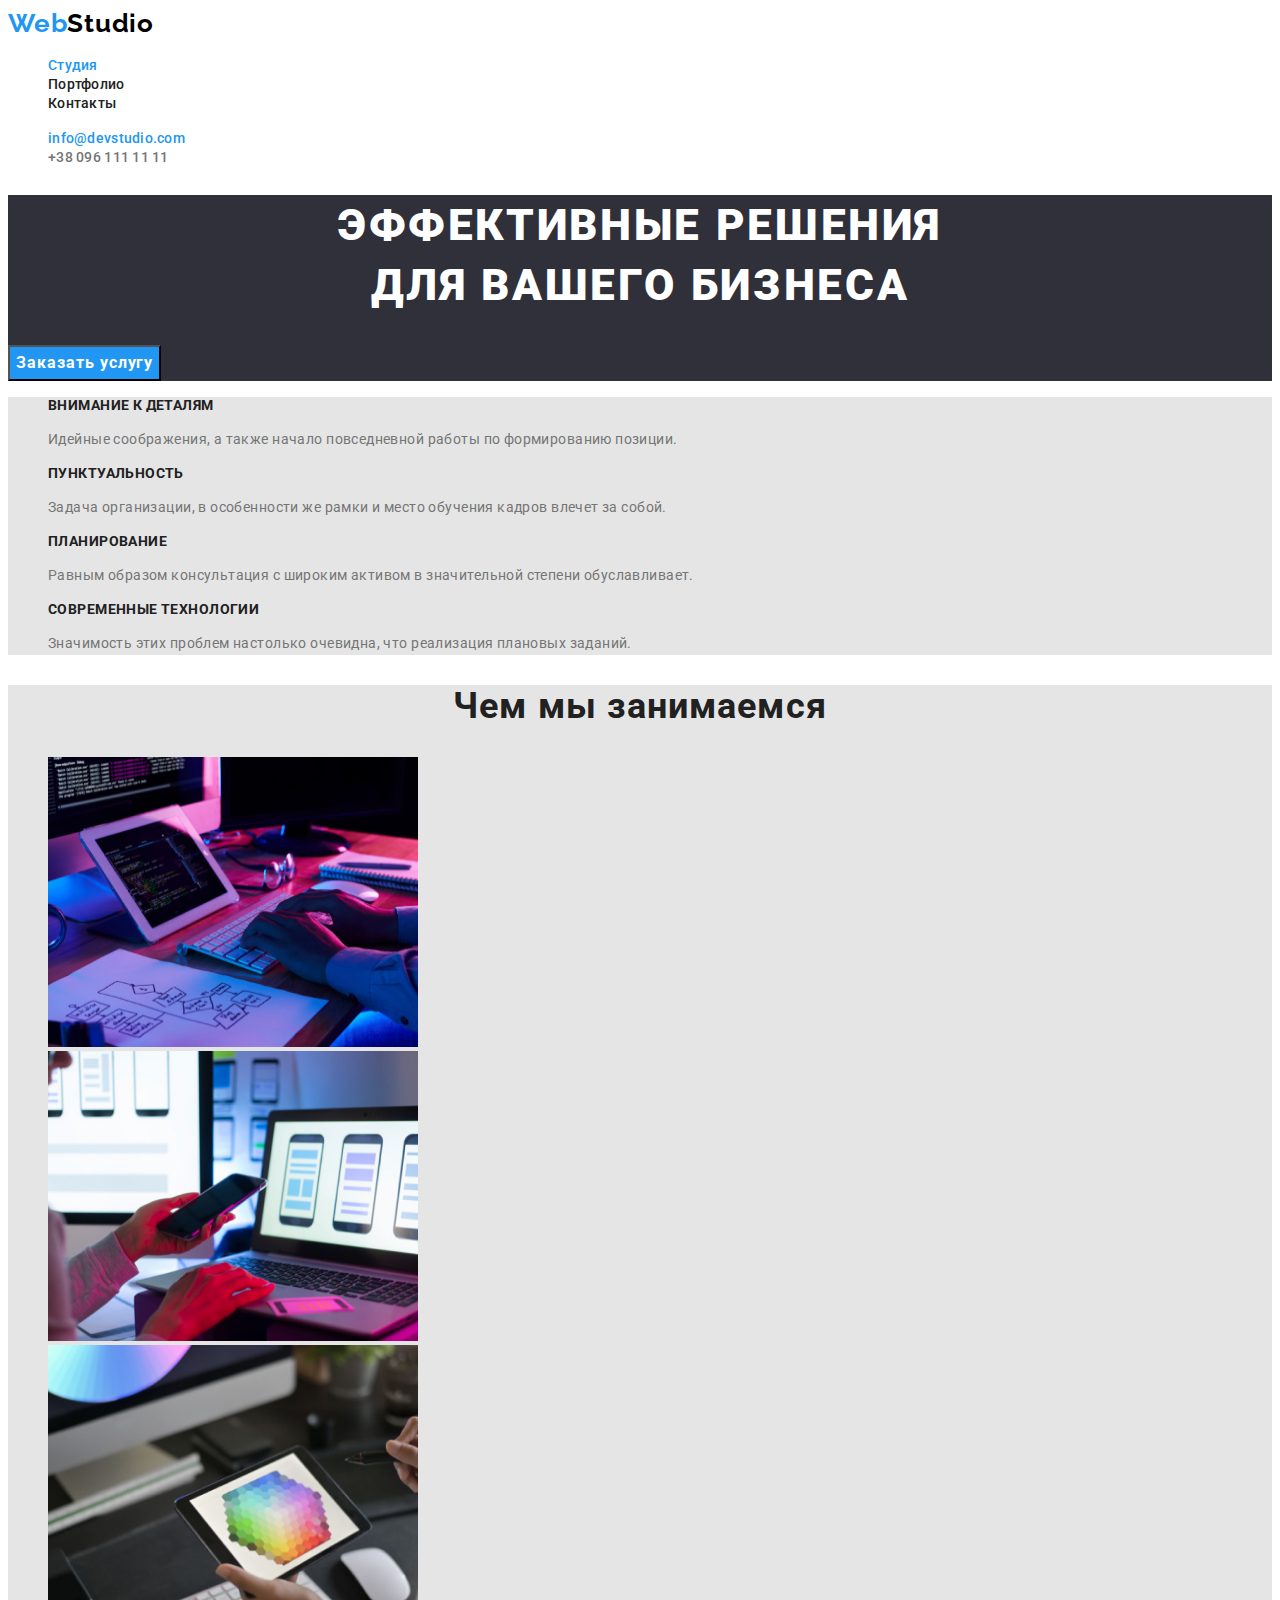
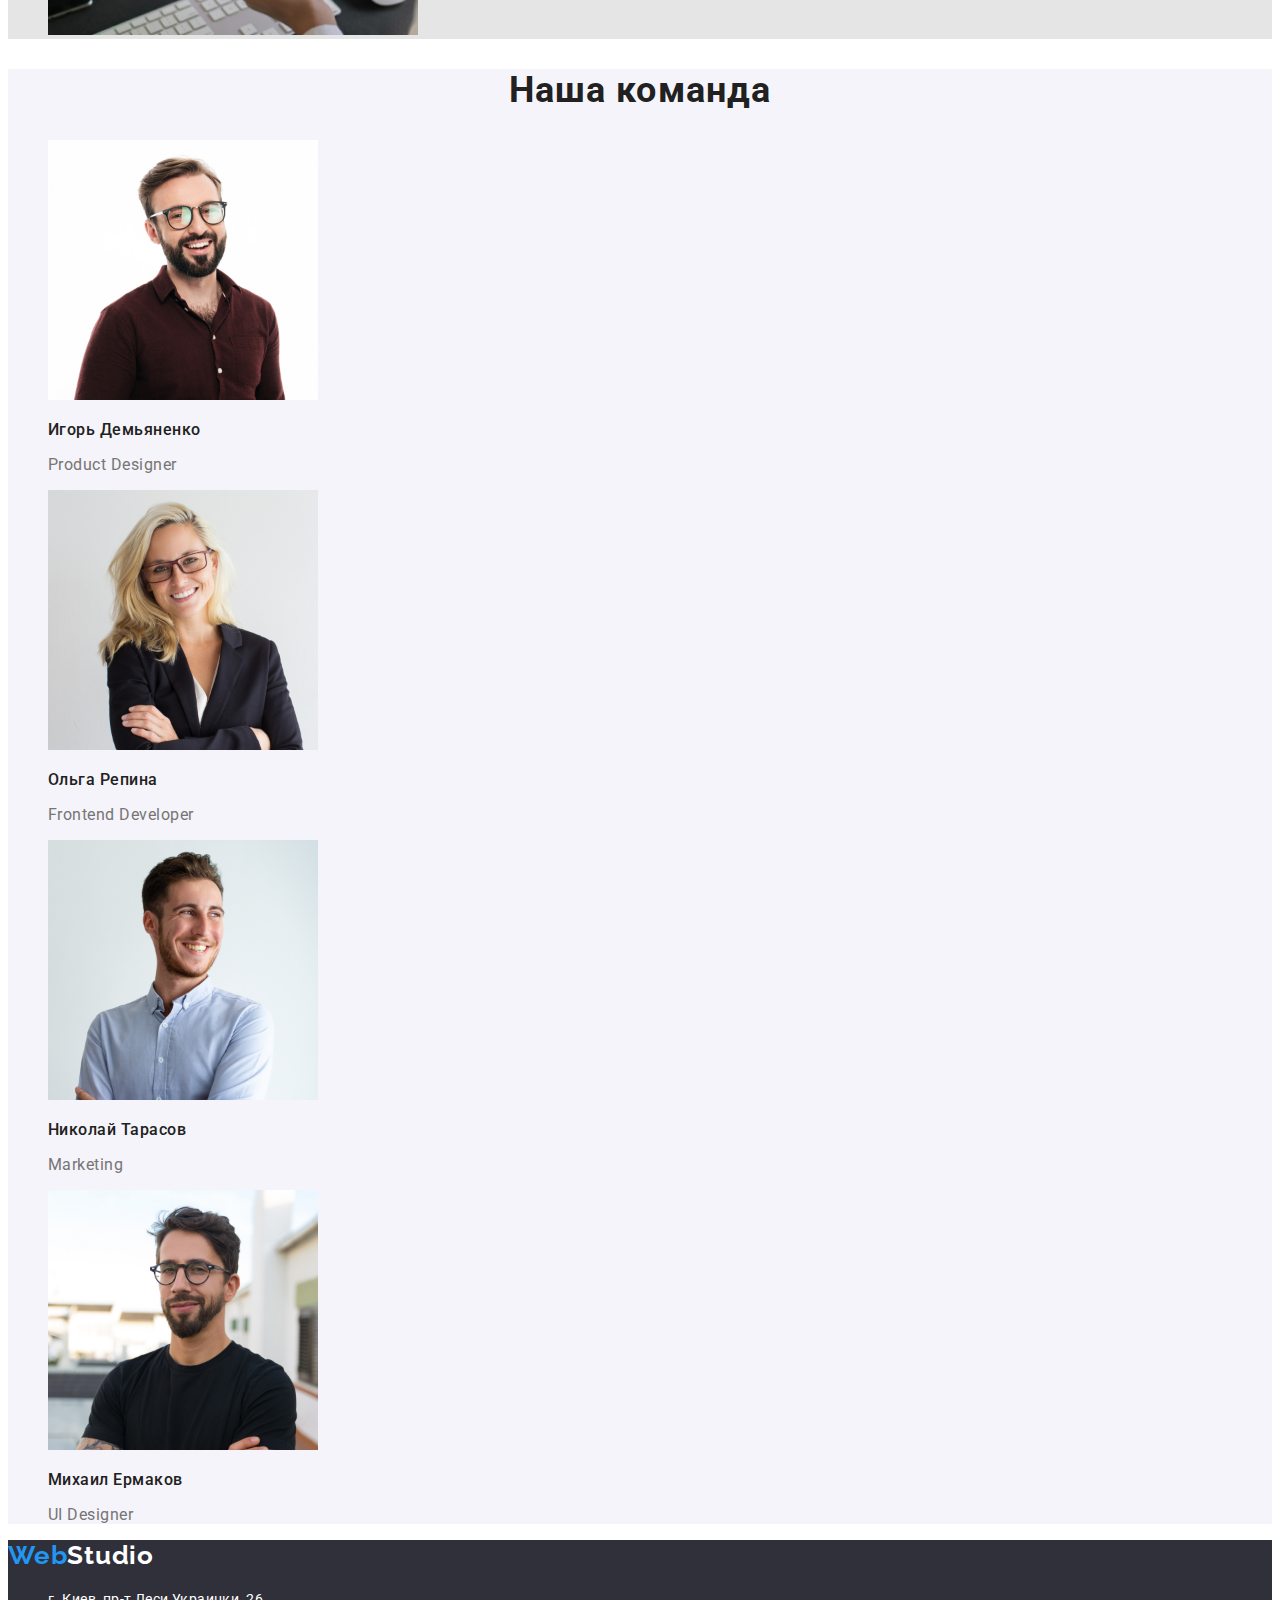
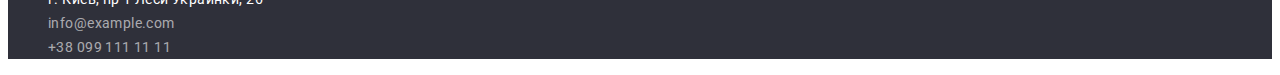
<file: index.html>
<!DOCTYPE html>
<html lang="ru">
  <head>
    <meta charset="UTF-8" />
    <meta http-equiv="X-UA-Compatible" content="IE=edge" />
    <meta name="viewport" content="width=device-width, initial-scale=1.0" />
    <title>WebStudio</title>
    <!-- Fonts start -->
    <link rel="preconnect" href="https://fonts.googleapis.com" />
    <link rel="preconnect" href="https://fonts.gstatic.com" crossorigin />
    <link
      href="https://fonts.googleapis.com/css2?family=Raleway:wght@700&family=Roboto:wght@400;500;700;900&display=swap"
      rel="stylesheet"
    />
    <!-- Fonts end -->
    <link rel="stylesheet" href="./scc/styles.css" />
  </head>
  <body>
    <!-- Header section -->
    <header class="header">
      <a class="logo link" href="/" lang="en">Web<span class="lg">Studio</span></a>
      <nav class="header-nav">
        <ul class="header-list list">
          <li class="header-item">
            <a class="header-link header-link-current link" href="">Студия</a>
          </li>
          <li class="header-item">
            <a class="header-link link" href="./portfolio.html">Портфолио</a>
          </li>
          <li class="header-item">
            <a class="header-link link" href="">Контакты</a>
          </li>
        </ul>
      </nav>
      <ul class="header-cnt list">
        <li class="header-cnt item">
          <a class="header-mail header-link-current link" href="mailto:info@devstudio.com"
            >info@devstudio.com</a
          >
        </li>
        <li class="header-cnt item">
          <a class="header-phone link" href="tel:+380961111111">+38 096 111 11 11</a>
        </li>
      </ul>
    </header>
    <!-- Main section-->
    <main>
      <!-- Hero section-->
      <section class="hero">
        <h1 class="main-title">
          Эффективные решения <br />
          для вашего бизнеса
        </h1>
        <button class="hero-btn" type="button">Заказать услугу</button>
      </section>
      <!-- Features section-->
      <section class="features">
        <!-- Логический подзаголовок СКРЫТ-->
        <h2 hidden>Особенности</h2>
        <ul class="features-list list">
          <li class="features-item">
            <h3 class="features-subtitle">Внимание к деталям</h3>
            <p class="features-descript">
              Идейные соображения, а также начало повседневной работы по формированию позиции.
            </p>
          </li>
          <li class="features-item">
            <h3 class="features-subtitle">Пунктуальность</h3>
            <p class="features-descript">
              Задача организации, в особенности же рамки и место обучения кадров влечет за собой.
            </p>
          </li>
          <li class="features-item">
            <h3 class="features-subtitle">Планирование</h3>
            <p class="features-descript">
              Равным образом консультация с широким активом в значительной степени обуславливает.
            </p>
          </li>
          <li class="features-item">
            <h3 class="features-subtitle">Современные технологии</h3>
            <p class="features-descript">
              Значимость этих проблем настолько очевидна, что реализация плановых заданий.
            </p>
          </li>
        </ul>
      </section>
      <!-- Affairs sektion-->
      <section class="affairs">
        <h2 class="affairs-title">Чем мы занимаемся</h2>
        <ul class="affairs-list list">
          <li class="affairs-list item">
            <img
              class="affairs-img"
              src="./images/affairs/box-1.jpg"
              alt="Разработка алгоритмов"
              width="370"
              height="290"
            />
          </li>
          <li class="affairs-list item">
            <img
              class="affairs-img"
              src="./images/affairs/box-2.jpg"
              alt="Разработка для гаджетов"
              width="370"
              height="290"
            />
          </li>
          <li class="affairs-list item">
            <img
              class="affairs-img"
              src="./images/affairs/box-3.jpg"
              alt="Подбор цветовой гаммы"
              width="370"
              height="290"
            />
          </li>
        </ul>
      </section>
      <!-- Team section-->
      <section class="team">
        <h2 class="team-title">Наша команда</h2>
        <ul class="team-list list">
          <li class="team-list item">
            <img
              class="team-img"
              src="./images/team/member-1.jpg"
              alt=""
              width="270"
              height="260"
            />
            <h3 class="team-list-subtitle">Игорь Демьяненко</h3>
            <p class="team-descript" lang="en">Product Designer</p>
          </li>
          <li class="team-list item">
            <img
              class="team-img"
              src="./images/team/member-2.jpg"
              alt=""
              width="270"
              height="260"
            />
            <h3 class="team-list-subtitle">Ольга Репина</h3>
            <p class="team-descript" lang="en">Frontend Developer</p>
          </li>
          <li class="team-list item">
            <img
              class="team-img"
              src="./images/team/member-3.jpg"
              alt=""
              width="270"
              height="260"
            />
            <h3 class="team-list-subtitle">Николай Тарасов</h3>
            <p class="team-descript" lang="en">Marketing</p>
          </li>
          <li class="team-list item">
            <img
              class="team-img"
              src="./images/team/member-4.jpg"
              alt=""
              width="270"
              height="260"
            />
            <h3 class="team-list-subtitle">Михаил Ермаков</h3>
            <p class="team-descript" lang="en">UI Designer</p>
          </li>
        </ul>
      </section>
    </main>
    <!-- Footer section -->
    <footer class="footer">
      <a class="logo link" href="/" lang="en">Web<span class="f-lg">Studio</span></a>
      <address class="address">
        <ul class="address-list list">
          <li class="address-item">
            <a href="" class="address-add ft-lk-current link">г. Киев, пр-т Леси Украинки, 26</a>
          </li>
          <li class="address-item">
            <a class="address-mail ft-lk-current link" href="mailto:info@example.com"
              >info@example.com</a
            >
          </li>
          <li class="address-item">
            <a class="address-phone ft-lk-current link" href="tel:+380991111111"
              >+38 099 111 11 11</a
            >
          </li>
        </ul>
      </address>
    </footer>
  </body>
</html>
</file>
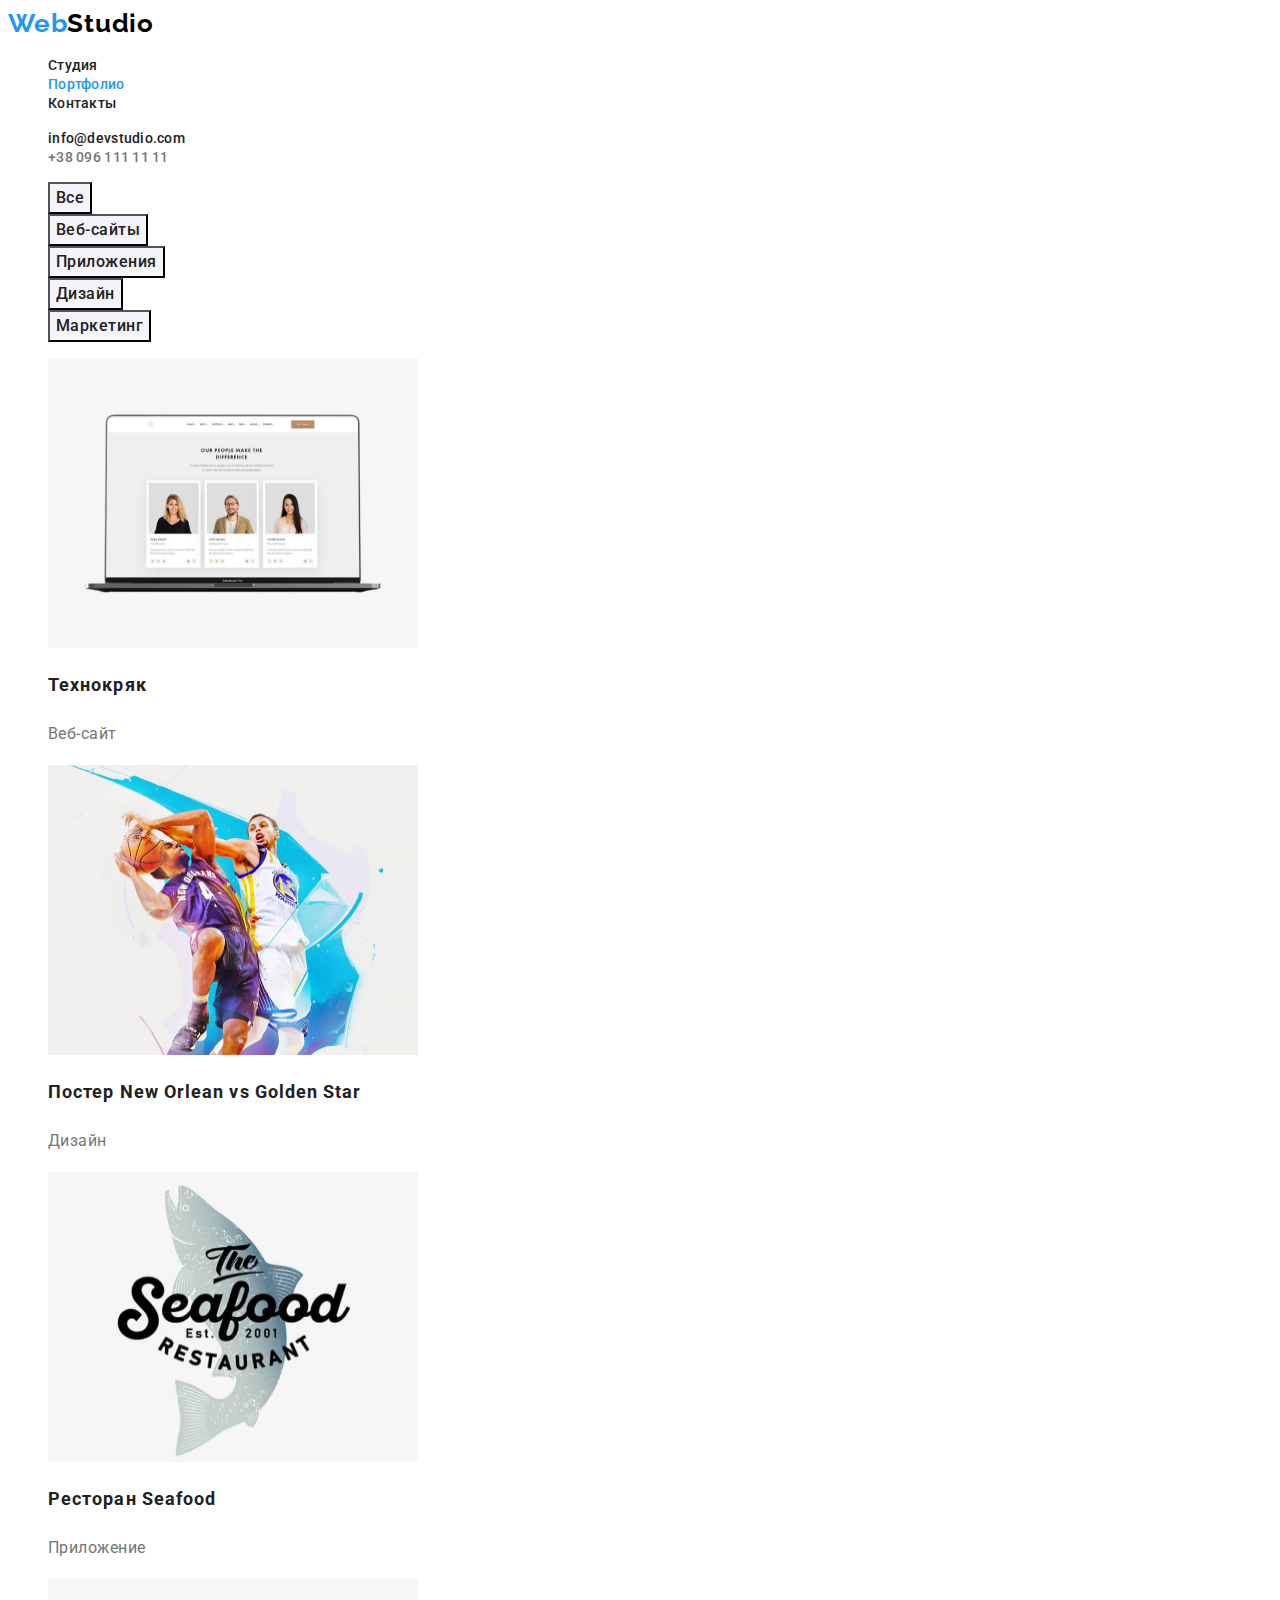
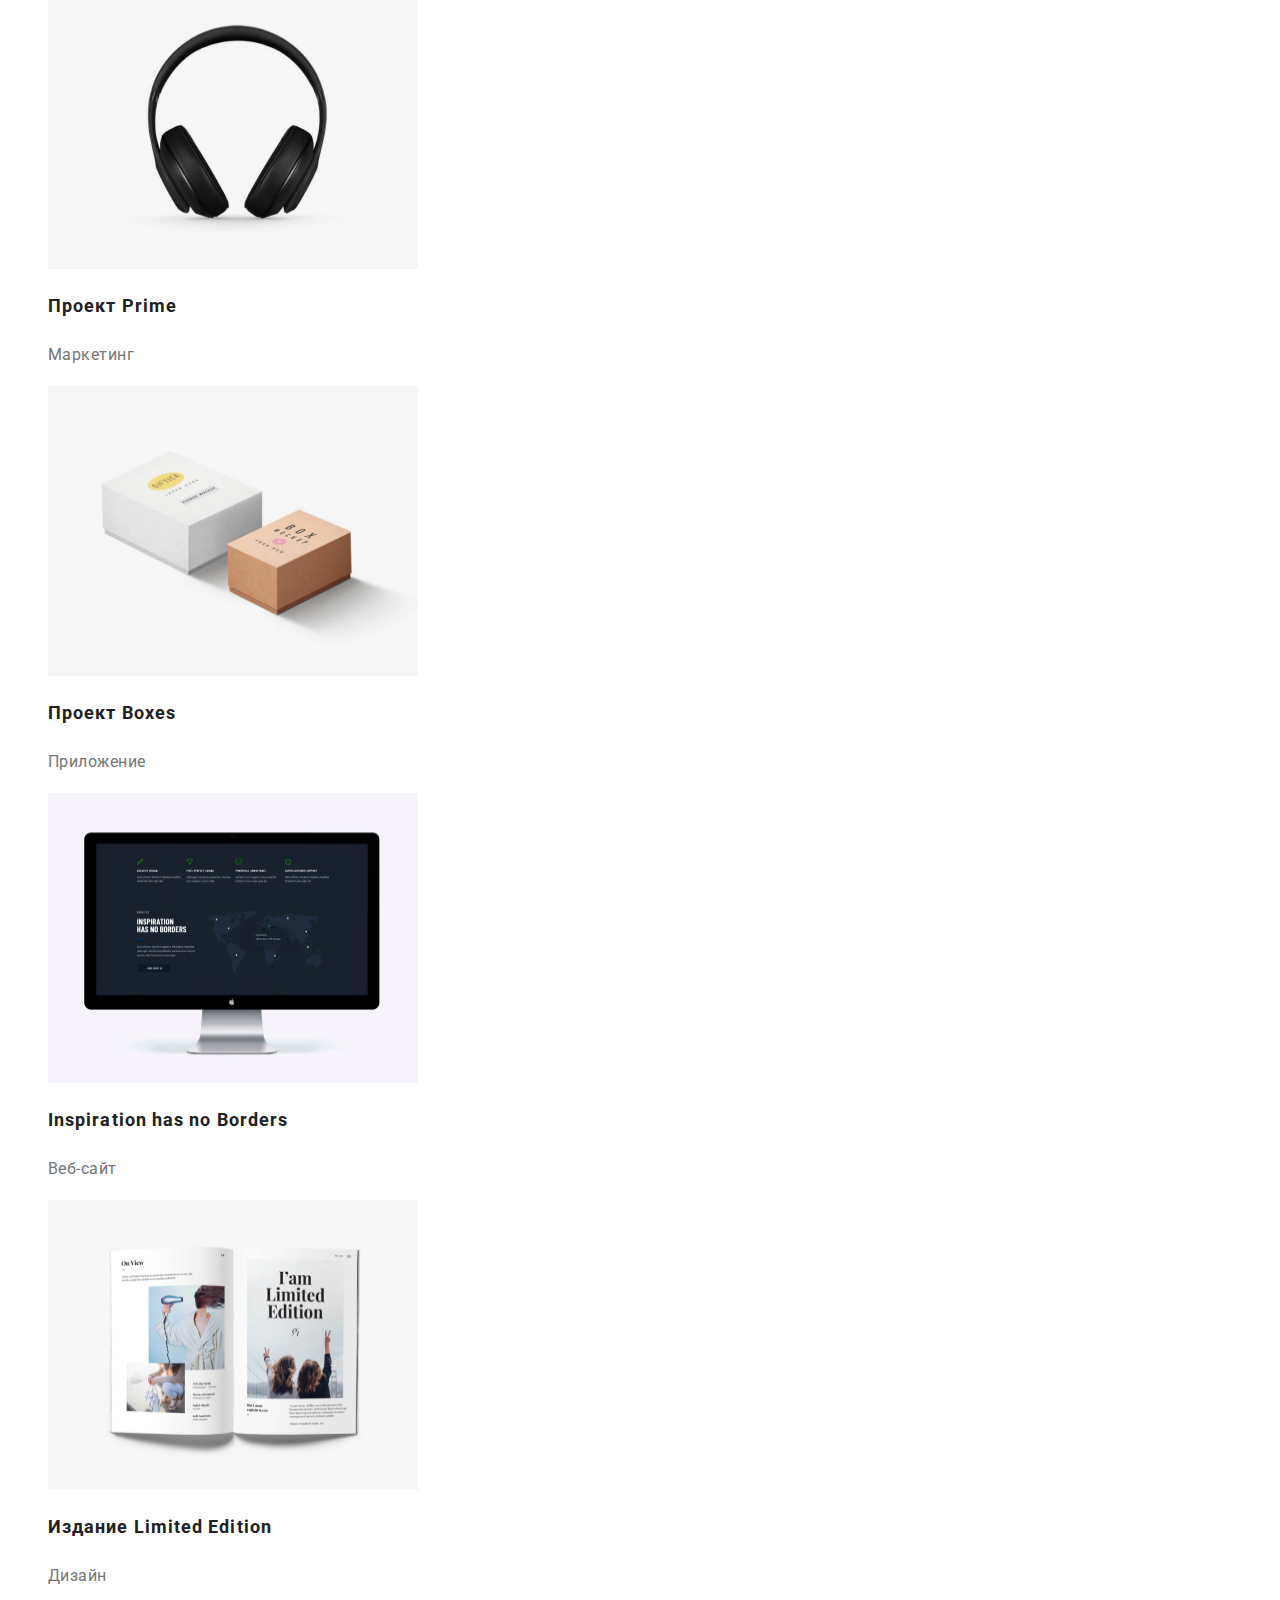
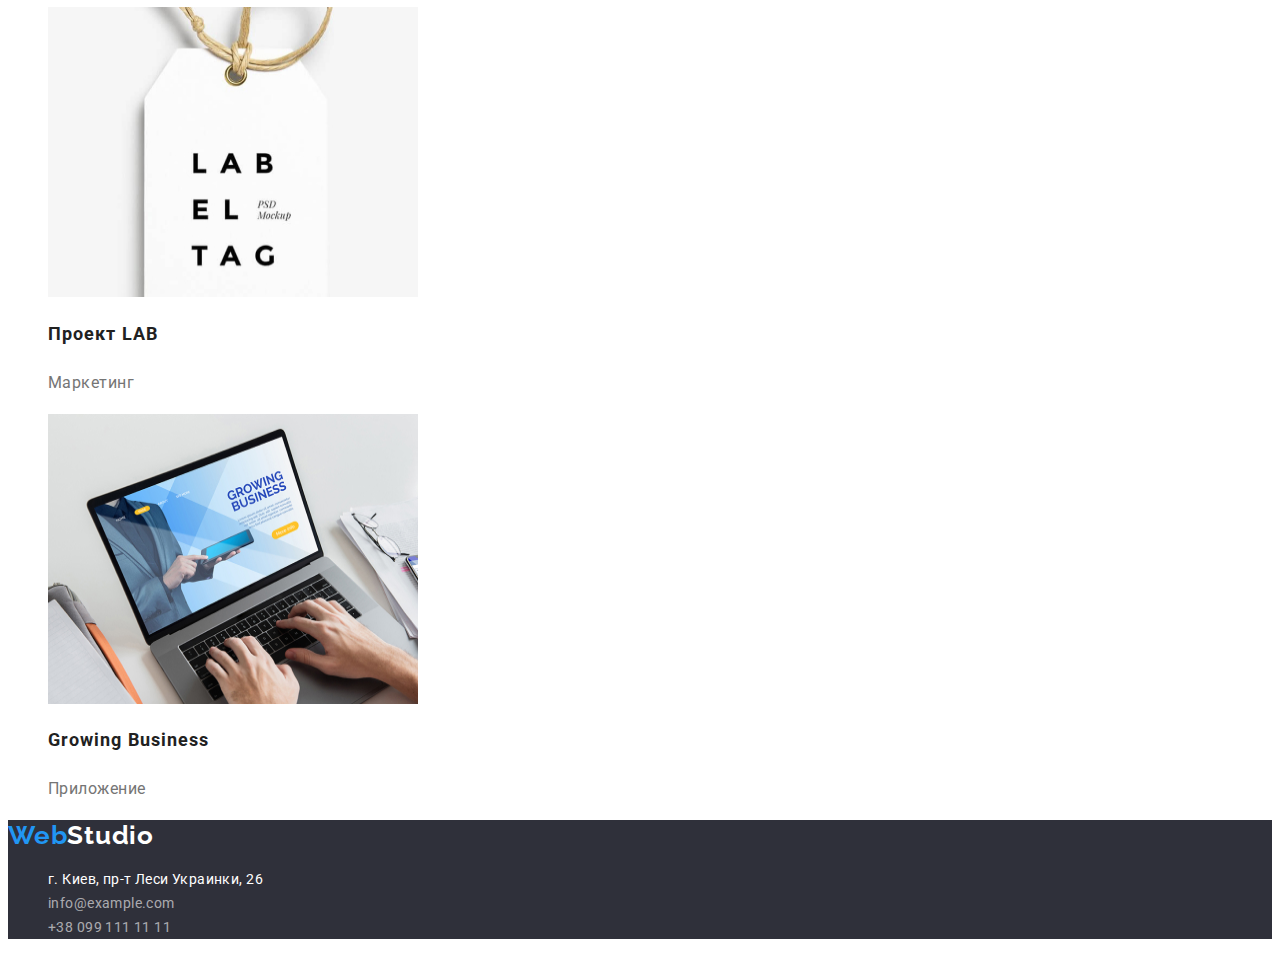
<file: portfolio.html>
<!DOCTYPE html>
<html lang="ru">
  <head>
    <meta charset="UTF-8" />
    <meta http-equiv="X-UA-Compatible" content="IE=edge" />
    <meta name="viewport" content="width=device-width, initial-scale=1.0" />
    <title>Portfolio</title>
    <!-- Fonts start -->
    <link rel="preconnect" href="https://fonts.googleapis.com" />
    <link rel="preconnect" href="https://fonts.gstatic.com" crossorigin />
    <link
      href="https://fonts.googleapis.com/css2?family=Raleway:wght@700&family=Roboto:wght@400;500;700;900&display=swap"
      rel="stylesheet"
    />
    <!-- Fonts end -->
    <link rel="stylesheet" href="./scc/styles.css" />
  </head>
  <body>
    <!-- Header section -->
    <header class="header">
      <a class="logo link" href="/" lang="en">Web<span class="lg">Studio</span></a>
      <nav class="header-nav">
        <ul class="header-list list">
          <li class="header-item">
            <a class="header-link link" href="./index.html">Студия</a>
          </li>
          <li class="header-item">
            <a class="header-link header-link-current link" href="">Портфолио</a>
          </li>
          <li class="header-item">
            <a class="header-link link" href="">Контакты</a>
          </li>
        </ul>
      </nav>
      <ul class="header-cnt list">
        <li class="header-cnt item">
          <a class="header-mail link" href="mailto:info@devstudio.com">info@devstudio.com</a>
        </li>
        <li class="header-cnt item">
          <a class="header-phone link" href="tel:+380961111111">+38 096 111 11 11</a>
        </li>
      </ul>
    </header>
    <!-- Main section-->
    <main>
      <!-- portfolio section-->
      <section class="portfolio">
        <!-- Логический подзаголовок СКРЫТ-->
        <h1 hidden>Портфолио</h1>
        <!-- fiters part-->
        <ul class="filters-list">
          <li class="fl-list item list">
            <button class="fl-btn" type="button">Все</button>
          </li>
          <li class="fl-list item list">
            <button class="fl-btn" type="button">Веб-сайты</button>
          </li>
          <li class="fl-list item list">
            <button class="fl-btn" type="button">Приложения</button>
          </li>
          <li class="fl-list item list">
            <button class="fl-btn" type="button">Дизайн</button>
          </li>
          <li class="fl-list item list">
            <button class="fl-btn" type="button">Маркетинг</button>
          </li>
        </ul>
        <!-- projects part-->
        <ul class="pf-list">
          <li class="pf-list item list">
            <img
              class="pf-img"
              src="./images/portfolio/pf-box-1.jpg"
              alt=""
              width="370"
              height="290"
            />
            <h2 class="pf-list-subtitle">Технокряк</h2>
            <p class="pf-descript">Веб-сайт</p>
          </li>
          <li class="pf-list item list">
            <img
              class="pf-img"
              src="./images/portfolio/pf-box-2.jpg"
              alt=""
              width="370"
              height="290"
            />
            <h2 class="pf-list-subtitle">Постер New Orlean vs Golden Star</h2>
            <p class="pf-descript">Дизайн</p>
          </li>
          <li class="pf-list item list">
            <img
              class="pf-img"
              src="./images/portfolio/pf-box-3.jpg"
              alt=""
              width="370"
              height="290"
            />
            <h2 class="pf-list-subtitle">Ресторан Seafood</h2>
            <p class="pf-descript">Приложение</p>
          </li>
          <li class="pf-list item list">
            <img
              class="pf-img"
              src="./images/portfolio/pf-box-4.jpg"
              alt=""
              width="370"
              height="290"
            />
            <h2 class="pf-list-subtitle">Проект Prime</h2>
            <p class="pf-descript">Маркетинг</p>
          </li>
          <li class="pf-list item list">
            <img
              class="pf-img"
              src="./images/portfolio/pf-box-5.jpg"
              alt=""
              width="370"
              height="290"
            />
            <h2 class="pf-list-subtitle">Проект Boxes</h2>
            <p class="pf-descript">Приложение</p>
          </li>
          <li class="pf-list item list">
            <img
              class="pf-img"
              src="./images/portfolio/pf-box-6.jpg"
              alt=""
              width="370"
              height="290"
            />
            <h2 class="pf-list-subtitle" lang="en">Inspiration has no Borders</h2>
            <p class="pf-descript">Веб-сайт</p>
          </li>
          <li class="pf-list item list">
            <img
              class="pf-img"
              src="./images/portfolio/pf-box-7.jpg"
              alt=""
              width="370"
              height="290"
            />
            <h2 class="pf-list-subtitle">Издание Limited Edition</h2>
            <p class="pf-descript">Дизайн</p>
          </li>
          <li class="pf-list item list">
            <img
              class="pf-img"
              src="./images/portfolio/pf-box-8.jpg"
              alt=""
              width="370"
              height="290"
            />
            <h2 class="pf-list-subtitle">Проект LAB</h2>
            <p class="pf-descript">Маркетинг</p>
          </li>
          <li class="pf-list item list">
            <img
              class="pf-img"
              src="./images/portfolio/pf-box-9.jpg"
              alt=""
              width="370"
              height="290"
            />
            <h2 class="pf-list-subtitle" lang="en">Growing Business</h2>
            <p class="pf-descript">Приложение</p>
          </li>
        </ul>
      </section>
    </main>
    <!-- Footer section -->
    <footer class="footer">
      <a class="logo link" href="/" lang="en">Web<span class="f-lg">Studio</span></a>
      <address class="address">
        <ul class="address-list list">
          <li class="address-item">
            <a href="" class="address-add link">г. Киев, пр-т Леси Украинки, 26</a>
          </li>
          <li class="address-item">
            <a class="address-mail link" href="mailto:info@example.com">info@example.com</a>
          </li>
          <li class="address-item">
            <a class="address-phone link" href="tel:+380991111111">+38 099 111 11 11</a>
          </li>
        </ul>
      </address>
    </footer>
  </body>
</html>
</file>
<file: scc/styles.css>
:root {
    /* fonts */
    --main-font: "Roboto", sans-serif;
    --secondary-font: "Raleway", sans-serif;

    /* text colors */
    --main-txt-cl:#212121;
    --secondary-cl: #757575;
    --accent-cl:#2196F3;
    --btn-txt-cl:#ffffff;

    /* bg colors */
    --light-bg-cl: #E5E5E5;
    --blond-bg-cl: #F5F4FA;
    --dark-bg-cl: #2F303A;
    
    /* other */

}
body{
    font-family: var(--main-font);
    color: var(--main-txt-cl);
}

    /* reset styles */
.link {
    text-decoration: none;
    color: currentColor;
}

.list {
    list-style: none; 
}

    
 /* 
==================
     Header
=================
*/ 

.logo {
    font-family: var(--secondary-font);
    font-weight: 700;
    font-size: 26px;
    line-height: calc(31 / 26);
    letter-spacing: 0.03em;
    color: var(--accent-cl);
} 

.lg{
    color: #000000;
} 

.header-link,
.header-mail {
    font-weight: 500;
    font-size: 14px;
    line-height: calc(16 / 14);
    letter-spacing: 0.02em;
    color: var(--main-txt-cl);
}

.header-link:hover,
.header-link:focus, 
.header-phone:hover,
.header-phone:focus {
    color: var(--accent-cl);
}

.header-link-current {
    color: var(--accent-cl);
}

.header-phone {
    font-weight: 500;
    font-size: 14px;
    line-height: calc(16 / 14);
    letter-spacing: 0.02em; 
    color: var(--secondary-cl);
}

/* 
     MAIN
==================
Hero section
=================
*/ 
.hero {
    background-color: var(--dark-bg-cl);
}

.main-title {
    font-weight: 900;
    font-size: 44px;
    line-height: calc(60 / 44);
    text-align: center;
    letter-spacing: 0.06em;
    text-transform: uppercase; 
    color: #FFFFFF;
}

.hero-btn:hover,
.hero-btn:focus {
    visibility: hidden;
}
/* кнопка не наследует шрифты */
.hero-btn {
    font-family: inherit;
    font-weight: 700;
    font-size: 16px;
    line-height: calc(30 / 16);    
    letter-spacing: 0.06em;
    color: var(--btn-txt-cl);
    background-color: var(--accent-cl);
    cursor: pointer;
}

/* 
==================
 Features section
=================
*/ 
.features,
.affairs {
    background-color: var(--light-bg-cl);
}

.features-subtitle {
    font-weight: 700;
    font-size: 14px;
    line-height: calc (16 \ 14);
    letter-spacing: 0.03em;
    text-transform: uppercase;
    color: var(--main-txt-cl);
}
 
.features-descript {
    /* font-weight: 400; */
    font-size: 14px;
    line-height: calc(24 / 14);
    letter-spacing: 0.03em; 
    color: var(--secondary-cl);
}

/* 
==================
 Affairs section
=================
*/ 
.affairs-title {
font-weight: 700;
font-size: 36px;
line-height: calc(42 / 36);
text-align: center;
letter-spacing: 0.03em;
color: var(--main-txt-cl);
}
   

/* 
==================
 team section
=================
*/ 
.team {
    background-color: var(--blond-bg-cl);
}

.team-title {
    font-weight: 700;
    font-size: 36px;
    line-height: calc(42 / 36);
    text-align: center;
    letter-spacing: 0.03em;
    color: var(--main-txt-cl);
}

.team-list-subtitle {
    font-weight: 500;
    font-size: 16px;
    line-height: calc(19 / 16);
    /* text-align: center; */
    letter-spacing: 0.03em;
    color: var(--main-txt-cl);
}

.team-descript {
    /* font-weight: 400; */
    font-size: 16px;
    line-height: calc(19 / 16);
    /* text-align: center; */
    letter-spacing: 0.03em; 
    color: var(--secondary-cl);
} 

/* 
==================
 footer
=================
*/ 
.footer {
    background-color: var(--dark-bg-cl);
}

/* .logo {
    font-weight: 700;
    font-size: 26px;
    line-height: cacl(31 / 26);
    letter-spacing: 0.03em;
    color: #2196F3;
} */

.f-lg {
    color: #FFFFFF;
}

.address{
    font-style: normal;
    /* visibility: hidden; */
}

.address-add {
    /* font-weight: 400; */
    font-size: 14px;
    line-height:calc(24 / 14);
    letter-spacing: 0.03em;
    color: #FFFFFF;
}

.address-mail,
.address-phone {
    /* font-weight: 400; */
    font-size: 14px;
    line-height: calc(24 / 14);
    letter-spacing: 0.03em;
    color: rgba(255, 255, 255, 0.6);
}

.address-add:hover,
.address-add:focus, 
.address-mail:hover,
.address-mail:focus, 
.address-phone:hover,
.address-phone:focus {
    color: var(--accent-cl);
}

/* 
==================
==================
 Portfolio page
=================
    Main section
================== 
    Portfolio section
==================
    fiters part
==================   
*/

.fl-btn {
    font-family: inherit;
    font-weight: 500;
    font-size: 16px;
    line-height: calc(26 / 16);
    text-align: center;
    letter-spacing: 0.03em;
    color: var(--main-txt-cl);
    background: var(--blond-bg-cl);
    cursor: pointer;
}

.fl-btn:hover,
.fl-btn:focus {
    color: var(--btn-txt-cl);
    background-color: var(--accent-cl);    
}


/* 
==================
    projects part
=================
*/ 
.pf-list-subtitle {
    font-weight: 700;
    font-size: 18px;
    line-height: calc(36 /18);
    letter-spacing: 0.06em;
    color: var(--main-txt-cl);
}

.pf-descript {
    /* font-weight: 400; */
    font-size: 16px;
    line-height: calc(30 / 16); 
    letter-spacing: 0.03em; 
    color: var(--secondary-cl);
}
</file>
